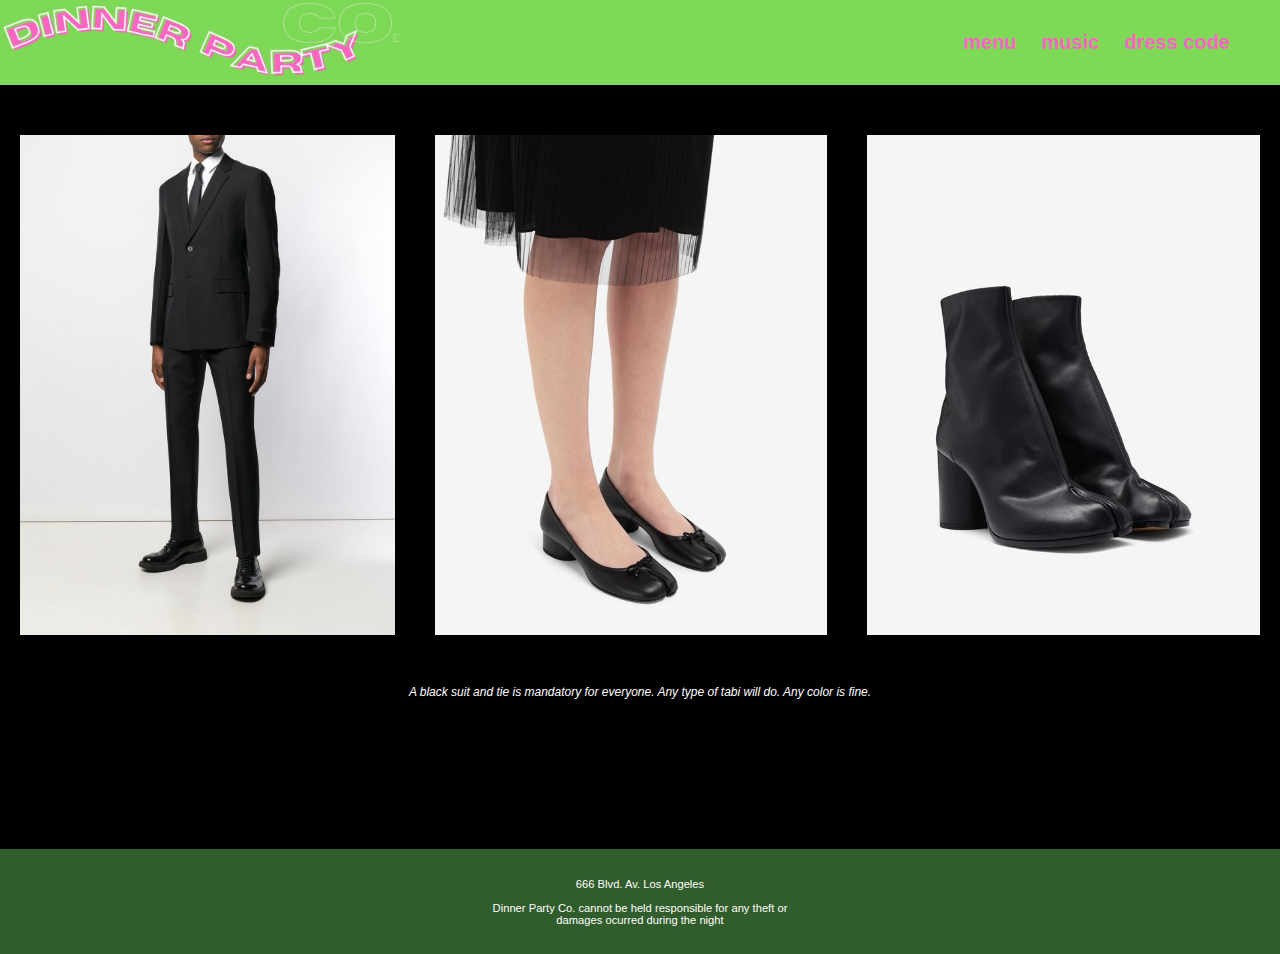
<file: pages/dress-code.html>
<!DOCTYPE html>
<html>
<head>
    <meta charset="UTF-8">
    <link rel="stylesheet" href="../style.css" />
    <title>The dinner party</title>
</head>
<body>
    <div class="header">
        <div class="logo"><a href="../index.html"><img src="../images/logo.jpeg"></a></div>
            <ul>
                <li><a href="../pages/menu.html">menu</a></li>
                <li><a href="../pages/music.html">music</a></li>
                <li><a href="../pages/dress-code.html">dress code</a></li>
            </ul>
        </div>
    <div class="dress-code">
        <img src="../images/suit.jpg" />
        <img src="../images/tabi1.jpg" />
        <img src="../images/tabi2.jpg" />
        
    </div>
    <div class="dress-code-text">
        <div class="p">A black suit and tie is mandatory for everyone. Any type of tabi will do. Any color is fine.</div>
    </div>
    <div class="footer">
        <div class="text">
        <h5>666 Blvd. Av. Los Angeles<br><br> Dinner Party Co. cannot be held responsible 
        for any theft or damages ocurred during the night</h5></div>
    </div>
</body>
</html>
</file>
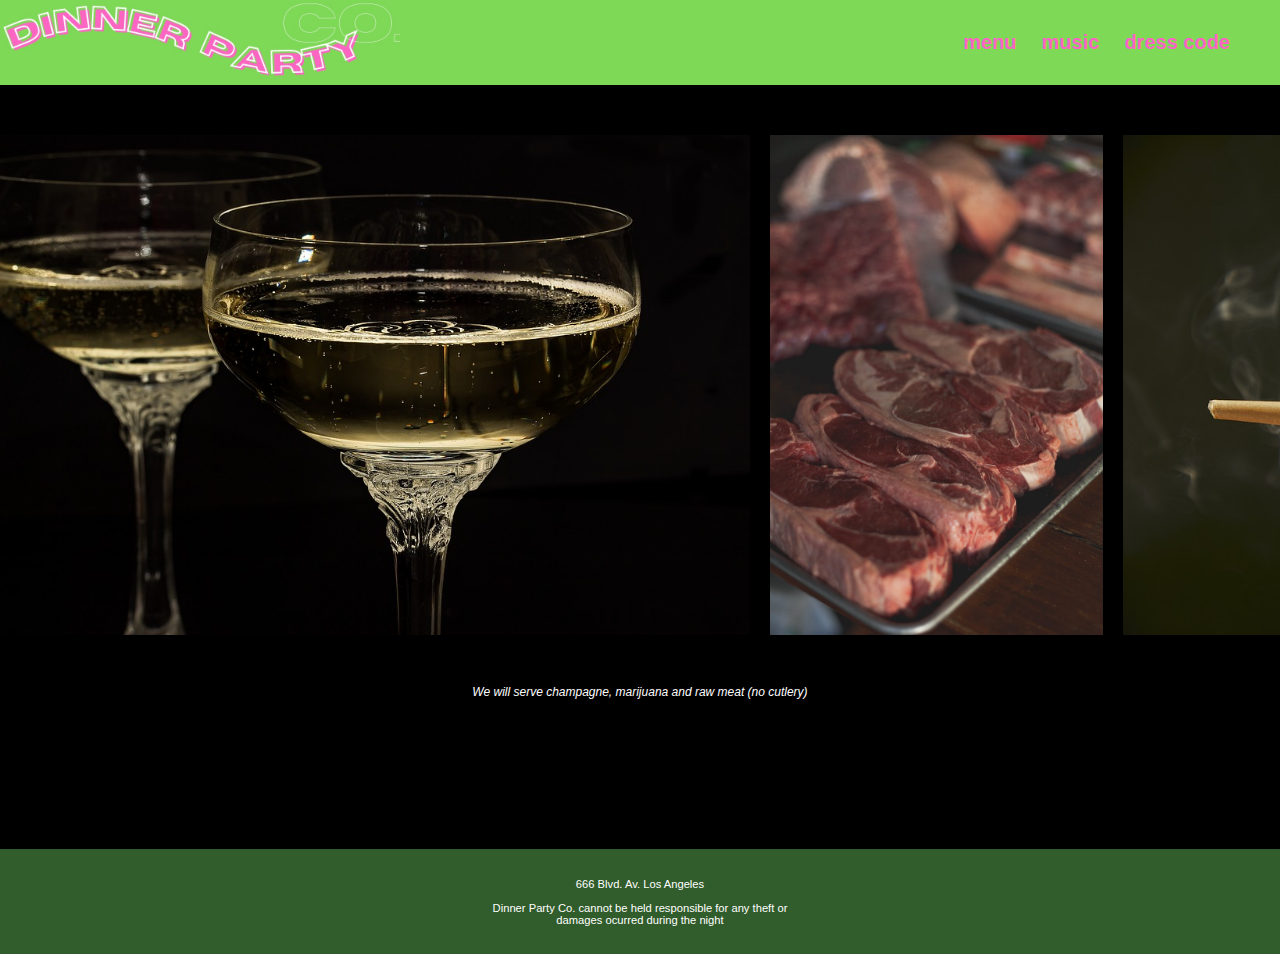
<file: pages/menu.html>
<!DOCTYPE html>
<html>
<head>
    <meta charset="UTF-8">
    <link rel="stylesheet" href="../style.css" />
    <title>The dinner party</title>
</head>
<body>
    <div class="header">
        <div class="logo"><a href="../index.html"><img src="../images/logo.jpeg"></a></div>
            <ul>
                <li><a href="../pages/menu.html">menu</a></li>
                <li><a href="../pages/music.html">music</a></li>
                <li><a href="../pages/dress-code.html">dress code</a></li>
            </ul>
        </div>
        <div class="menu">
            <img src="../images/champagne.jpg"/>
            <img src="../images/meat.jpeg"/>
            <img src="../images/joint.jpg"/>
        </div>

        <div class="dress-code-text">
            <div class="p">We will serve champagne, marijuana and raw meat (no cutlery)</div>
        <div class="footer">
            <div class="text">
            <h5>666 Blvd. Av. Los Angeles<br><br> Dinner Party Co. cannot be held responsible 
            for any theft or damages ocurred during the night</h5></div>
        </div>
       
</body>
</html>
</file>
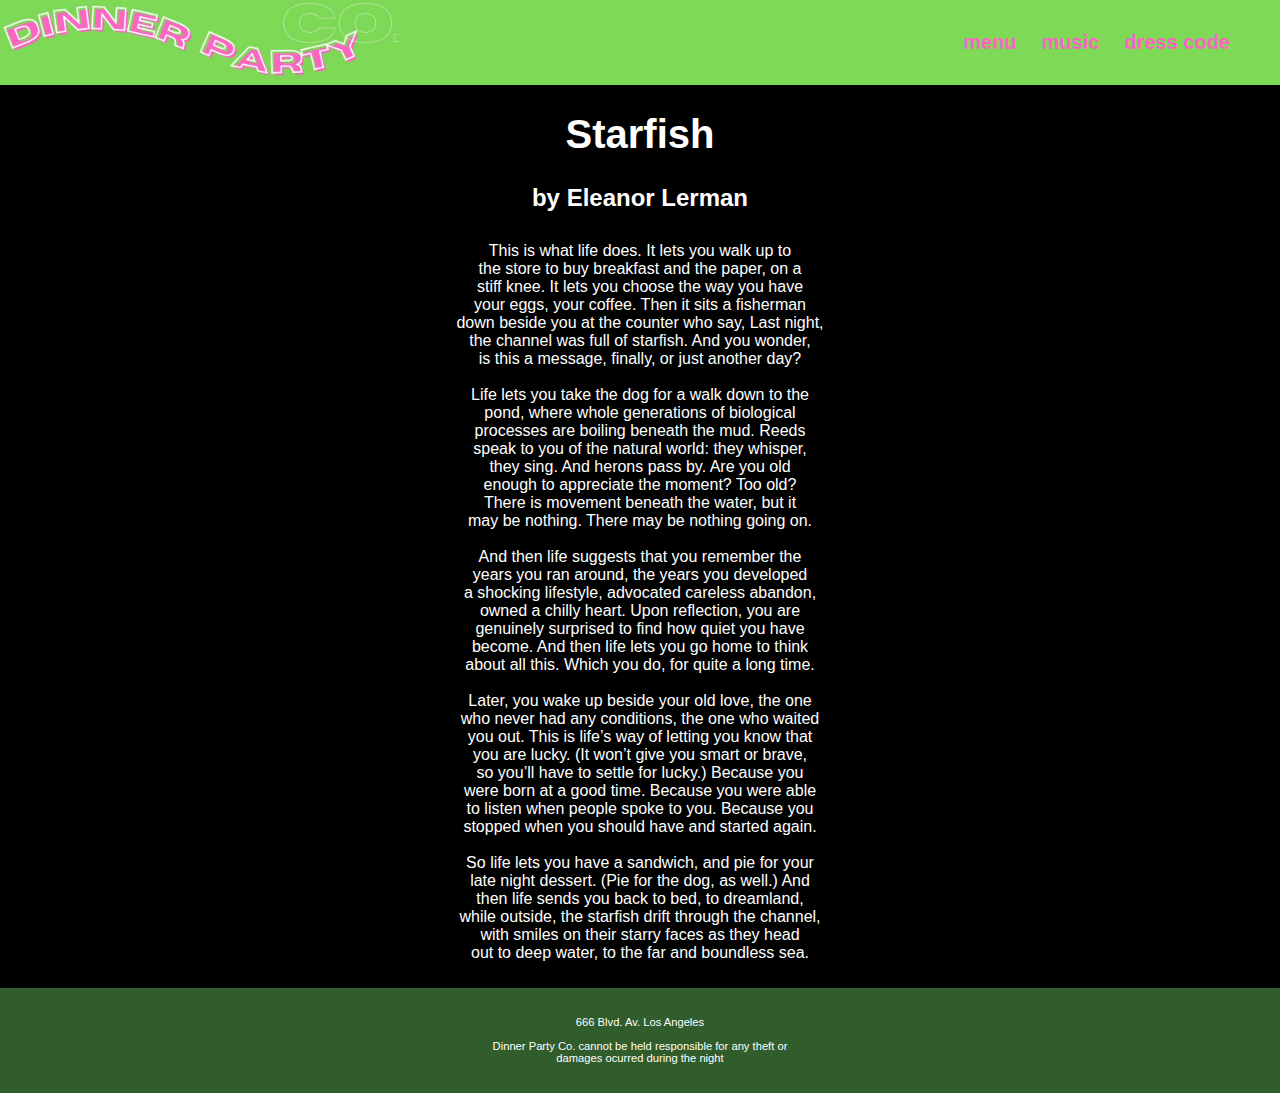
<file: pages/poem.html>
<!DOCTYPE html>
<html>
<head>
    <meta charset="UTF-8">
    <link rel="stylesheet" href="../style.css" />
    <title>The dinner party</title>
</head>
<body>
    <div class="header">
        <div class="logo"><a href="../index.html"><img src="../images/logo.jpeg"></a></div>
            <ul>
                <li><a href="../pages/menu.html">menu</a></li>
                <li><a href="../pages/music.html">music</a></li>
                <li><a href="../pages/dress-code.html">dress code</a></li>
            </ul>
        </div>
    
        <div class="poem-poem-wrap">
            <h1>Starfish</h1>
            <h2>by Eleanor Lerman</h2>
            <p>
                This is what life does. It lets you walk up to <br>
the store to buy breakfast and the paper, on a <br>
stiff knee. It lets you choose the way you have <br>
your eggs, your coffee. Then it sits a fisherman <br>
down beside you at the counter who say, Last night, <br>
the channel was full of starfish. And you wonder,<br>
is this a message, finally, or just another day?<br>
<br>
Life lets you take the dog for a walk down to the<br>
pond, where whole generations of biological <br>
processes are boiling beneath the mud. Reeds<br>
speak to you of the natural world: they whisper,<br>
they sing. And herons pass by. Are you old <br>
enough to appreciate the moment? Too old?<br>
There is movement beneath the water, but it <br>
may be nothing. There may be nothing going on.<br><br>

And then life suggests that you remember the <br>
years you ran around, the years you developed<br>
a shocking lifestyle, advocated careless abandon,<br>
owned a chilly heart. Upon reflection, you are<br>
genuinely surprised to find how quiet you have<br>
become. And then life lets you go home to think<br>
about all this. Which you do, for quite a long time.<br><br>

Later, you wake up beside your old love, the one<br>
who never had any conditions, the one who waited<br>
you out. This is life’s way of letting you know that<br>
you are lucky. (It won’t give you smart or brave,<br>
so you’ll have to settle for lucky.) Because you <br>
were born at a good time. Because you were able <br>
to listen when people spoke to you. Because you<br>
stopped when you should have and started again.<br><br>

So life lets you have a sandwich, and pie for your<br>
late night dessert. (Pie for the dog, as well.) And <br>
then life sends you back to bed, to dreamland, <br>
while outside, the starfish drift through the channel,<br> 
with smiles on their starry faces as they head<br>
out to deep water, to the far and boundless sea.<br>
            </p>
        </div>

        <div class="footer">
            <div class="text">
            <h5>666 Blvd. Av. Los Angeles<br><br> Dinner Party Co. cannot be held responsible 
            for any theft or damages ocurred during the night</h5></div>
        </div>
</body>
</html>
</file>
<file: style.css>
* {
    font-family: sans-serif;
    color:white;
}
body {
    margin: 0px;
    background-color: black;
    height: auto;
}

a {
    color:#FE64C6;
    text-decoration:none;
}

a:hover {
    color:#7ED956;
}

.logo
img {
    width:400px;
    height:auto;
    background:#7ED956;
}


.header {
    background-color:#7ED956;
    height:85px;
    display:flex;
    align-items:center;
    justify-content:space-between;
}
.header
ul {
    background:#7ED956;
    list-style-type:none;
    display:flex;
    align-items: center;
    gap:25px;
    margin-right:50px;
    font-family:sans-serif;
    font-weight:bold;
    color:white;
    font-size: 20px;

}


.intro {
    display:flex;
    background-color:black;
    color:white;
    margin-left:0px;
}

.section1 {
    width:500px;
    height:auto;
    display:block;
    margin-left:0px;
    font-family:sans-serif;
    flex-shrink: 1;
    justify-content: space-between;
    align-items: center;
    padding: 40px;
    
 
}

h1 {
    font-family:sans-serif;
    font-size:40px;
}

p {
    padding:10px;
}

.section2 {
    display: flexbox;
    background-image:url("images/goya.jpg");
    width:1500px;
    height:auto;
    align-items: baseline;
    justify-content: space-between;
    
}

.guests {
    /*width:700px;
    display: grid;
    --gap:20px;
    --num-cols:3;
    --row-width:300px;
    padding:12px;*/

    --gap: 16px;
    --num-cols: 4;
    --row-width: 200px;
  
    box-sizing: border-box;
    padding: var(--gap);
    grid-row: span 2;
  
    display: grid;
    grid-template-columns: repeat(var(--num-cols), 1fr);
    grid-auto-rows: var(--row-height);
    gap: var(--gap);
}
    
.guests a img {
    width:200px;
    height: auto;
    padding:20px;
    border:white 2px solid;
}

.poem-wrap {
    margin:0px;
    padding:100px;
    background-color:black;
    border-top:#FE64C6 6px solid;
    display: flex;
    justify-content: space-between;
    align-items: left;
}

.poem {
    display: flex;
    background-color:black;
    width: auto;
    margin-left: 150px;

}



.poem > h1 {
    line-height: 70%;
    padding-right:50px;
}

.poem-poem-wrap{
    width: auto;
    align-items: center;
    text-align: center;
    margin: auto;
}


.footer {
    background-color:#315C2B;
    height:auto;
    display: flex;
    justify-content: space-between;
    align-items: center;
    margin-bottom:0px;
    margin-top:auto;
}

.footer .text {
    display:flex;
    height:auto;
    width: 300px;
    margin:auto;
    align-items: center;
    justify-content: space-between;
    padding:10px;
}

h5 {
    text-align: center;
    font-weight: normal;
    font-size: 70%;
}

.dress-code {
    display:flex;
    justify-content: space-evenly;
    padding-top: 50px;
    padding-bottom: 50px;
    height:500px;
    width: auto;
    gap: 20px;
}


.p {
    text-align: center;
    font-size: 12px;
    font-style: italic;
    padding-bottom:150px;
}

.menu {
    display:flex;
    justify-content: space-evenly;
    padding-top: 50px;
    padding-bottom: 50px;
    height:500px;
    width: auto;
    gap: 20px;
}
}
</file>
